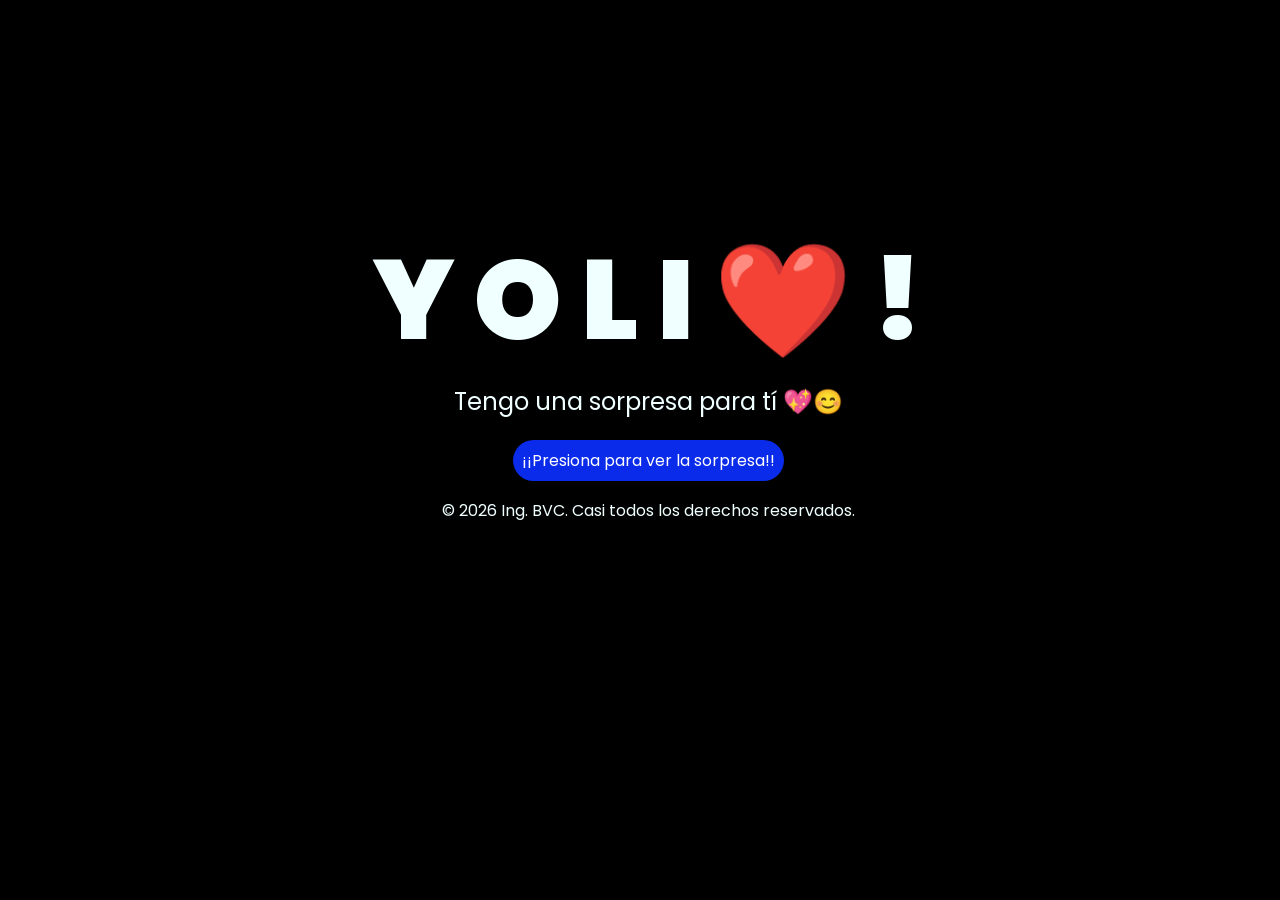
<file: index.html>
<!DOCTYPE html>
<html lang="es">

<head>
    <meta charset="UTF-8">
    <meta http-equiv="X-UA-Compatible" content="IE=edge">
    <meta name="viewport" content="width=device-width, initial-scale=1.0">
    <link rel="stylesheet" href="css/style.css">
    <link rel="icon" href="img/flowers.png" type="image/x-icon">
    <title>Feliz Día de la Mujer</title>
</head>

<body>
    <div class="greetings">
        <span>Y</span>
        <span>O</span>
        <span>L</span>
        <span>I</span>
        <span>❤️</span>
        <span>!</span>
    </div>
    <div class="description">
        <span>Tengo una sorpresa para tí 💖😊</span>
    </div>
    <div class="button">
        <button class="botones">
            <a href="html/flower.html" style="color: #fff;">¡¡Presiona para ver la sorpresa!!</a>
        </button>
    </div>

    <div class="credits">
        <p>&copy; 2026 Ing. BVC. Casi todos los derechos reservados.</p>
    </div>
</body>

</html>
</file>
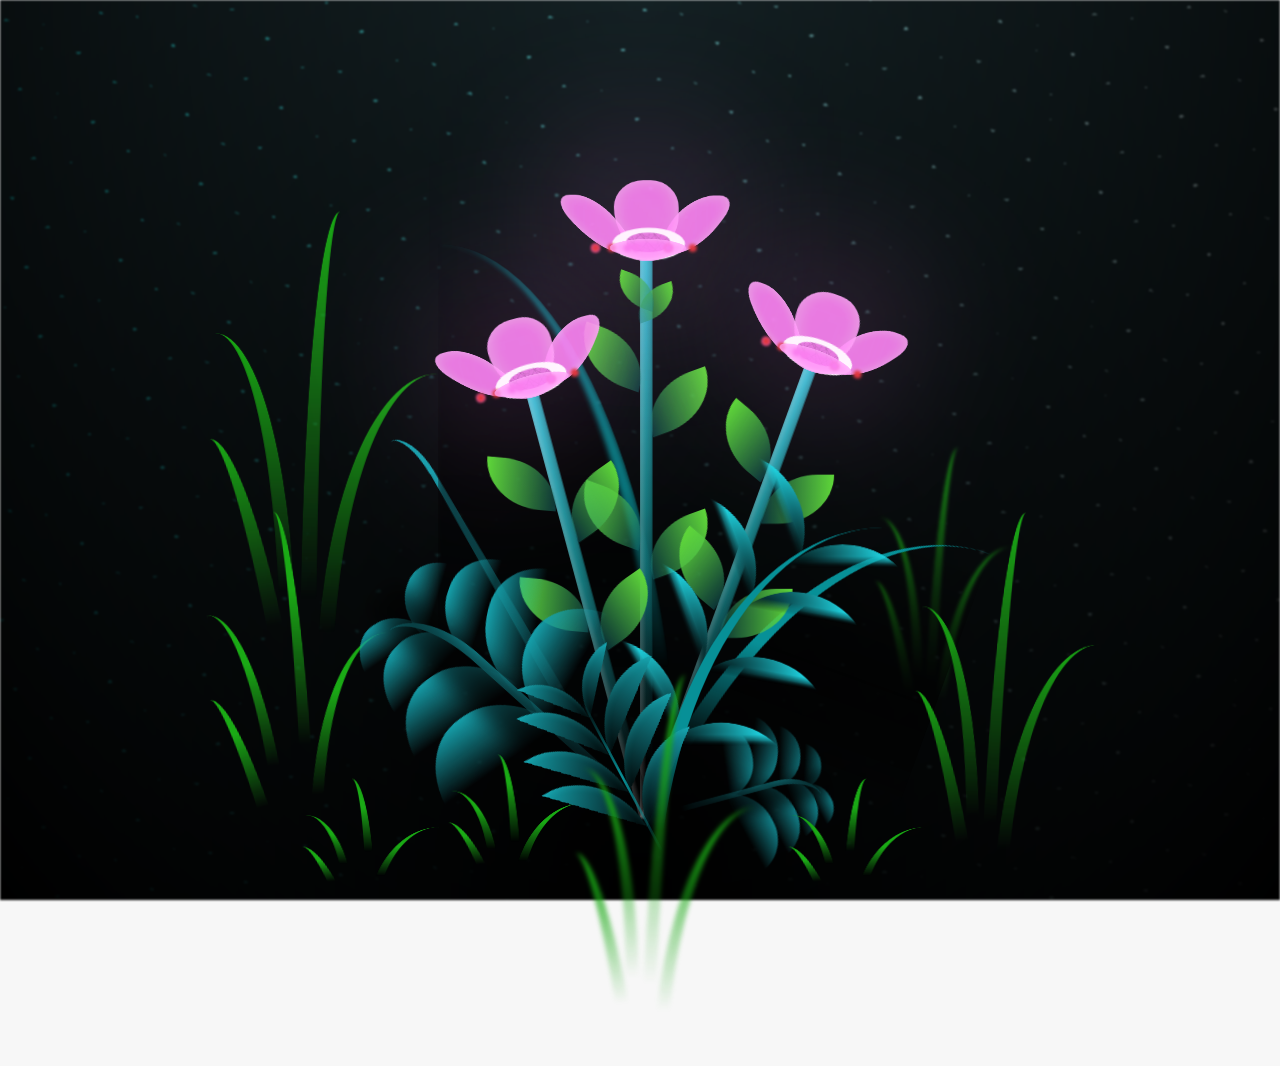
<file: html/flower.html>
<!DOCTYPE html>
<html lang="es">
  <head>
    <meta charset="UTF-8" />
    <meta http-equiv="X-UA-Compatible" content="IE=edge" />
    <meta name="viewport" content="width=device-width, initial-scale=1.0" />
    <link rel="stylesheet" href="../css/main.css" />
    <link rel="icon" href="../img/flowers.png" type="image/x-icon" />
    <title>Flores amarillas</title>
  </head>
  <body class="container">
    <audio src="../sound/ChristianBasso&HaienQiu-Flowers.mp3" autoplay></audio>
    <div id="lyrics">
      
    </div>
    
    <div class="night"></div>
    <div class="flowers">
      <div class="flower flower--1">
        <div class="flower__leafs flower__leafs--1">
          <div class="flower__leaf flower__leaf--1"></div>
          <div class="flower__leaf flower__leaf--2"></div>
          <div class="flower__leaf flower__leaf--3"></div>
          <div class="flower__leaf flower__leaf--4"></div>
          <div class="flower__white-circle"></div>

          <div class="flower__light flower__light--1"></div>
          <div class="flower__light flower__light--2"></div>
          <div class="flower__light flower__light--3"></div>
          <div class="flower__light flower__light--4"></div>
          <div class="flower__light flower__light--5"></div>
          <div class="flower__light flower__light--6"></div>
          <div class="flower__light flower__light--7"></div>
          <div class="flower__light flower__light--8"></div>
        </div>
        <div class="flower__line">
          <div class="flower__line__leaf flower__line__leaf--1"></div>
          <div class="flower__line__leaf flower__line__leaf--2"></div>
          <div class="flower__line__leaf flower__line__leaf--3"></div>
          <div class="flower__line__leaf flower__line__leaf--4"></div>
          <div class="flower__line__leaf flower__line__leaf--5"></div>
          <div class="flower__line__leaf flower__line__leaf--6"></div>
        </div>
      </div>

      <div class="flower flower--2">
        <div class="flower__leafs flower__leafs--2">
          <div class="flower__leaf flower__leaf--1"></div>
          <div class="flower__leaf flower__leaf--2"></div>
          <div class="flower__leaf flower__leaf--3"></div>
          <div class="flower__leaf flower__leaf--4"></div>
          <div class="flower__white-circle"></div>

          <div class="flower__light flower__light--1"></div>
          <div class="flower__light flower__light--2"></div>
          <div class="flower__light flower__light--3"></div>
          <div class="flower__light flower__light--4"></div>
          <div class="flower__light flower__light--5"></div>
          <div class="flower__light flower__light--6"></div>
          <div class="flower__light flower__light--7"></div>
          <div class="flower__light flower__light--8"></div>
        </div>
        <div class="flower__line">
          <div class="flower__line__leaf flower__line__leaf--1"></div>
          <div class="flower__line__leaf flower__line__leaf--2"></div>
          <div class="flower__line__leaf flower__line__leaf--3"></div>
          <div class="flower__line__leaf flower__line__leaf--4"></div>
        </div>
      </div>

      <div class="flower flower--3">
        <div class="flower__leafs flower__leafs--3">
          <div class="flower__leaf flower__leaf--1"></div>
          <div class="flower__leaf flower__leaf--2"></div>
          <div class="flower__leaf flower__leaf--3"></div>
          <div class="flower__leaf flower__leaf--4"></div>
          <div class="flower__white-circle"></div>

          <div class="flower__light flower__light--1"></div>
          <div class="flower__light flower__light--2"></div>
          <div class="flower__light flower__light--3"></div>
          <div class="flower__light flower__light--4"></div>
          <div class="flower__light flower__light--5"></div>
          <div class="flower__light flower__light--6"></div>
          <div class="flower__light flower__light--7"></div>
          <div class="flower__light flower__light--8"></div>
        </div>
        <div class="flower__line">
          <div class="flower__line__leaf flower__line__leaf--1"></div>
          <div class="flower__line__leaf flower__line__leaf--2"></div>
          <div class="flower__line__leaf flower__line__leaf--3"></div>
          <div class="flower__line__leaf flower__line__leaf--4"></div>
        </div>
      </div>

      <div class="grow-ans" style="--d: 1.2s">
        <div class="flower__g-long">
          <div class="flower__g-long__top"></div>
          <div class="flower__g-long__bottom"></div>
        </div>
      </div>

      <div class="growing-grass">
        <div class="flower__grass flower__grass--1">
          <div class="flower__grass--top"></div>
          <div class="flower__grass--bottom"></div>
          <div class="flower__grass__leaf flower__grass__leaf--1"></div>
          <div class="flower__grass__leaf flower__grass__leaf--2"></div>
          <div class="flower__grass__leaf flower__grass__leaf--3"></div>
          <div class="flower__grass__leaf flower__grass__leaf--4"></div>
          <div class="flower__grass__leaf flower__grass__leaf--5"></div>
          <div class="flower__grass__leaf flower__grass__leaf--6"></div>
          <div class="flower__grass__leaf flower__grass__leaf--7"></div>
          <div class="flower__grass__leaf flower__grass__leaf--8"></div>
          <div class="flower__grass__overlay"></div>
        </div>
      </div>

      <div class="growing-grass">
        <div class="flower__grass flower__grass--2">
          <div class="flower__grass--top"></div>
          <div class="flower__grass--bottom"></div>
          <div class="flower__grass__leaf flower__grass__leaf--1"></div>
          <div class="flower__grass__leaf flower__grass__leaf--2"></div>
          <div class="flower__grass__leaf flower__grass__leaf--3"></div>
          <div class="flower__grass__leaf flower__grass__leaf--4"></div>
          <div class="flower__grass__leaf flower__grass__leaf--5"></div>
          <div class="flower__grass__leaf flower__grass__leaf--6"></div>
          <div class="flower__grass__leaf flower__grass__leaf--7"></div>
          <div class="flower__grass__leaf flower__grass__leaf--8"></div>
          <div class="flower__grass__overlay"></div>
        </div>
      </div>

      <div class="grow-ans" style="--d: 2.4s">
        <div class="flower__g-right flower__g-right--1">
          <div class="leaf"></div>
        </div>
      </div>

      <div class="grow-ans" style="--d: 2.8s">
        <div class="flower__g-right flower__g-right--2">
          <div class="leaf"></div>
        </div>
      </div>

      <div class="grow-ans" style="--d: 2.8s">
        <div class="flower__g-front">
          <div
            class="flower__g-front__leaf-wrapper flower__g-front__leaf-wrapper--1"
          >
            <div class="flower__g-front__leaf"></div>
          </div>
          <div
            class="flower__g-front__leaf-wrapper flower__g-front__leaf-wrapper--2"
          >
            <div class="flower__g-front__leaf"></div>
          </div>
          <div
            class="flower__g-front__leaf-wrapper flower__g-front__leaf-wrapper--3"
          >
            <div class="flower__g-front__leaf"></div>
          </div>
          <div
            class="flower__g-front__leaf-wrapper flower__g-front__leaf-wrapper--4"
          >
            <div class="flower__g-front__leaf"></div>
          </div>
          <div
            class="flower__g-front__leaf-wrapper flower__g-front__leaf-wrapper--5"
          >
            <div class="flower__g-front__leaf"></div>
          </div>
          <div
            class="flower__g-front__leaf-wrapper flower__g-front__leaf-wrapper--6"
          >
            <div class="flower__g-front__leaf"></div>
          </div>
          <div
            class="flower__g-front__leaf-wrapper flower__g-front__leaf-wrapper--7"
          >
            <div class="flower__g-front__leaf"></div>
          </div>
          <div
            class="flower__g-front__leaf-wrapper flower__g-front__leaf-wrapper--8"
          >
            <div class="flower__g-front__leaf"></div>
          </div>
          <div class="flower__g-front__line"></div>
        </div>
      </div>

      <div class="grow-ans" style="--d: 3.2s">
        <div class="flower__g-fr">
          <div class="leaf"></div>
          <div class="flower__g-fr__leaf flower__g-fr__leaf--1"></div>
          <div class="flower__g-fr__leaf flower__g-fr__leaf--2"></div>
          <div class="flower__g-fr__leaf flower__g-fr__leaf--3"></div>
          <div class="flower__g-fr__leaf flower__g-fr__leaf--4"></div>
          <div class="flower__g-fr__leaf flower__g-fr__leaf--5"></div>
          <div class="flower__g-fr__leaf flower__g-fr__leaf--6"></div>
          <div class="flower__g-fr__leaf flower__g-fr__leaf--7"></div>
          <div class="flower__g-fr__leaf flower__g-fr__leaf--8"></div>
        </div>
      </div>

      <div class="long-g long-g--0">
        <div class="grow-ans" style="--d: 3s">
          <div class="leaf leaf--0"></div>
        </div>
        <div class="grow-ans" style="--d: 2.2s">
          <div class="leaf leaf--1"></div>
        </div>
        <div class="grow-ans" style="--d: 3.4s">
          <div class="leaf leaf--2"></div>
        </div>
        <div class="grow-ans" style="--d: 3.6s">
          <div class="leaf leaf--3"></div>
        </div>
      </div>

      <div class="long-g long-g--1">
        <div class="grow-ans" style="--d: 3.6s">
          <div class="leaf leaf--0"></div>
        </div>
        <div class="grow-ans" style="--d: 3.8s">
          <div class="leaf leaf--1"></div>
        </div>
        <div class="grow-ans" style="--d: 4s">
          <div class="leaf leaf--2"></div>
        </div>
        <div class="grow-ans" style="--d: 4.2s">
          <div class="leaf leaf--3"></div>
        </div>
      </div>

      <div class="long-g long-g--2">
        <div class="grow-ans" style="--d: 4s">
          <div class="leaf leaf--0"></div>
        </div>
        <div class="grow-ans" style="--d: 4.2s">
          <div class="leaf leaf--1"></div>
        </div>
        <div class="grow-ans" style="--d: 4.4s">
          <div class="leaf leaf--2"></div>
        </div>
        <div class="grow-ans" style="--d: 4.6s">
          <div class="leaf leaf--3"></div>
        </div>
      </div>

      <div class="long-g long-g--3">
        <div class="grow-ans" style="--d: 4s">
          <div class="leaf leaf--0"></div>
        </div>
        <div class="grow-ans" style="--d: 4.2s">
          <div class="leaf leaf--1"></div>
        </div>
        <div class="grow-ans" style="--d: 3s">
          <div class="leaf leaf--2"></div>
        </div>
        <div class="grow-ans" style="--d: 3.6s">
          <div class="leaf leaf--3"></div>
        </div>
      </div>

      <div class="long-g long-g--4">
        <div class="grow-ans" style="--d: 4s">
          <div class="leaf leaf--0"></div>
        </div>
        <div class="grow-ans" style="--d: 4.2s">
          <div class="leaf leaf--1"></div>
        </div>
        <div class="grow-ans" style="--d: 3s">
          <div class="leaf leaf--2"></div>
        </div>
        <div class="grow-ans" style="--d: 3.6s">
          <div class="leaf leaf--3"></div>
        </div>
      </div>

      <div class="long-g long-g--5">
        <div class="grow-ans" style="--d: 4s">
          <div class="leaf leaf--0"></div>
        </div>
        <div class="grow-ans" style="--d: 4.2s">
          <div class="leaf leaf--1"></div>
        </div>
        <div class="grow-ans" style="--d: 3s">
          <div class="leaf leaf--2"></div>
        </div>
        <div class="grow-ans" style="--d: 3.6s">
          <div class="leaf leaf--3"></div>
        </div>
      </div>

      <div class="long-g long-g--6">
        <div class="grow-ans" style="--d: 4.2s">
          <div class="leaf leaf--0"></div>
        </div>
        <div class="grow-ans" style="--d: 4.4s">
          <div class="leaf leaf--1"></div>
        </div>
        <div class="grow-ans" style="--d: 4.6s">
          <div class="leaf leaf--2"></div>
        </div>
        <div class="grow-ans" style="--d: 4.8s">
          <div class="leaf leaf--3"></div>
        </div>
      </div>

      <div class="long-g long-g--7">
        <div class="grow-ans" style="--d: 3s">
          <div class="leaf leaf--0"></div>
        </div>
        <div class="grow-ans" style="--d: 3.2s">
          <div class="leaf leaf--1"></div>
        </div>
        <div class="grow-ans" style="--d: 3.5s">
          <div class="leaf leaf--2"></div>
        </div>
        <div class="grow-ans" style="--d: 3.6s">
          <div class="leaf leaf--3"></div>
        </div>
      </div>
    </div>
    <script src="../js/anim.js"></script>
    <script src="../js/main.js"></script>
  </body>
</html>
</file>
<file: css/style.css>
@import url('https://fonts.googleapis.com/css2?family=Poppins:ital,wght@0,500;1,900&display=swap');
*{
    font-family: 'Poppins',cursive;
}
body{
    color: azure;
    width: 100%;
    height: 82vh;
    display: flex;
    flex-direction: column;
    align-items: center;
    justify-content: center;
    background-color: black;
    /* padding-top: -30; */
}

.botones{
    padding: 9px;
    border-radius: 80px;
    background-color: transparent;
    border: none;
}

.botones a{
    background-color: #0a2be9;
    padding: 9px;
    border-radius: 80px;
    -webkit-border-radius: 80px;
    -moz-border-radius: 80px;
    -ms-border-radius: 80px;
    -o-border-radius: 80px;

}

.botones a:focus{
    background-color: rgb(50, 194, 194);
}

.greetings{
    font-size: 7rem;
    font-weight: 900;
}
.greetings > span{
    animation: glow 2.5s ease-in-out infinite;
}
@keyframes glow{
    0%, 100%{
        color: #fff;
        text-shadow: 0 0 12px #39c6d6, 0 0 50px #39c6d6, 0 0 100px #39c6d6;
    }
    10%, 90%{
        color: #111;
        text-shadow: none;
    }
}
.greetings > span:nth-child(2){
    animation-delay: .2s ;
}
.greetings > span:nth-child(3){
    animation-delay: .4s ;
}
.greetings > span:nth-child(4){
    animation-delay: .6s;
}
.greetings > span:nth-child(5){
    animation-delay: .8s;
}
.greetings > span:nth-child(6){
    animation-delay: 1s;
}

.description{
    font-size: 1.5rem;
    margin-bottom: 20px;
}

.button a{
    text-decoration: none;
    font-size: 1rem;
    color: #111;
}

@media screen and (max-width:574px){
    .greetings{
        display: block;
        font-size: 4rem;
        font-weight: 800;
        text-align: center;
    }
    .description{
        font-size: 2rem;
    }
    
    .button a{
        font-size: 1rem;
    }
}
</file>
<file: css/main.css>
*,
*::after,
*::before {
  padding: 0;
  margin: 0;
  box-sizing: border-box;
}

:root {
  --dark-color: #000;
}

body {
  display: flex;
  align-items: flex-end;
  justify-content: center;
  min-height: 100vh;
  background-color: var(--dark-color);
  overflow: hidden;
  perspective: 1000px;
}

#lyrics {
  font-size: 28px;
  font-family: "Franklin Gothic Medium", "Arial Narrow", Arial, sans-serif;
  color: white;
  position: absolute;
  margin-bottom: 20%;
  z-index: 1;
  font-weight: bold;
  letter-spacing: 4px;
}
@media only screen and (max-width: 600px) {
  /* Estilos específicos para dispositivos con un ancho máximo de 600px */
  #lyrics {
      font-size: 14px; /* Reduce el tamaño del texto para dispositivos más pequeños */
      margin-bottom: 530px;
      letter-spacing: 3px;
  }

}
.titulo {
  margin-bottom: 180px;
  font-family: "Arial Narrow", Arial, sans-serif;
  color: rgb(225, 112, 208);
  position: absolute;
  font-weight: bold;
  letter-spacing: 10px;
  opacity: 0;
  animation: fadeIn 3s ease-in-out forwards;
  text-align: center;
}
@keyframes fadeIn {
  from {
    opacity: 0;
  }
  to {
    opacity: 1;
  }
}

.night {
  z-index: -1;
  position: absolute;
  left: 50%;
  top: 0;
  transform: translateX(-50%);
  width: 100%;
  height: 100%;
  filter: blur(0.1vmin);
  background-image: radial-gradient(
      ellipse at top,
      transparent 0%,
      var(--dark-color)
    ),
    radial-gradient(
      ellipse at bottom,
      var(--dark-color),
      rgba(145, 233, 255, 0.2)
    ),
    repeating-linear-gradient(
      220deg,
      rgb(0, 0, 0) 0px,
      rgb(0, 0, 0) 19px,
      transparent 19px,
      transparent 22px
    ),
    repeating-linear-gradient(
      189deg,
      rgb(0, 0, 0) 0px,
      rgb(0, 0, 0) 19px,
      transparent 19px,
      transparent 22px
    ),
    repeating-linear-gradient(
      148deg,
      rgb(0, 0, 0) 0px,
      rgb(0, 0, 0) 19px,
      transparent 19px,
      transparent 22px
    ),
    linear-gradient(90deg, rgb(0, 255, 250), rgb(240, 240, 240));
}

.flowers {
  position: relative;
  transform: scale(0.9);
  /*margin-bottom: 100px;
  */
}

@media only screen and (max-width: 600px) {
  /* Estilos específicos para dispositivos con un ancho máximo de 600px */
.flowers {
      font-size: 14px;
      margin-bottom: 35%;
      letter-spacing: 3px;
      transform: scale(1.0);
}

}

.flower {
  position: absolute;
  bottom: 10vmin;
  transform-origin: bottom center;
  z-index: 10;
  --fl-speed: 0.8s;
}
.flower--1 {
  -webkit-animation: moving-flower-1 4s linear infinite;
  animation: moving-flower-1 4s linear infinite;
}
.flower--1 .flower__line {
  height: 70vmin;
  -webkit-animation-delay: 0.3s;
  animation-delay: 0.3s;
}
.flower--1 .flower__line__leaf--1 {
  -webkit-animation: blooming-leaf-right var(--fl-speed) 1.6s backwards;
  animation: blooming-leaf-right var(--fl-speed) 1.6s backwards;
}
.flower--1 .flower__line__leaf--2 {
  -webkit-animation: blooming-leaf-right var(--fl-speed) 1.4s backwards;
  animation: blooming-leaf-right var(--fl-speed) 1.4s backwards;
}
.flower--1 .flower__line__leaf--3 {
  -webkit-animation: blooming-leaf-left var(--fl-speed) 1.2s backwards;
  animation: blooming-leaf-left var(--fl-speed) 1.2s backwards;
}
.flower--1 .flower__line__leaf--4 {
  -webkit-animation: blooming-leaf-left var(--fl-speed) 1s backwards;
  animation: blooming-leaf-left var(--fl-speed) 1s backwards;
}
.flower--1 .flower__line__leaf--5 {
  -webkit-animation: blooming-leaf-right var(--fl-speed) 1.8s backwards;
  animation: blooming-leaf-right var(--fl-speed) 1.8s backwards;
}
.flower--1 .flower__line__leaf--6 {
  -webkit-animation: blooming-leaf-left var(--fl-speed) 2s backwards;
  animation: blooming-leaf-left var(--fl-speed) 2s backwards;
}
.flower--2 {
  left: 50%;
  transform: rotate(20deg);
  -webkit-animation: moving-flower-2 4s linear infinite;
  animation: moving-flower-2 4s linear infinite;
}
.flower--2 .flower__line {
  height: 60vmin;
  -webkit-animation-delay: 0.6s;
  animation-delay: 0.6s;
}
.flower--2 .flower__line__leaf--1 {
  -webkit-animation: blooming-leaf-right var(--fl-speed) 1.9s backwards;
  animation: blooming-leaf-right var(--fl-speed) 1.9s backwards;
}
.flower--2 .flower__line__leaf--2 {
  -webkit-animation: blooming-leaf-right var(--fl-speed) 1.7s backwards;
  animation: blooming-leaf-right var(--fl-speed) 1.7s backwards;
}
.flower--2 .flower__line__leaf--3 {
  -webkit-animation: blooming-leaf-left var(--fl-speed) 1.5s backwards;
  animation: blooming-leaf-left var(--fl-speed) 1.5s backwards;
}
.flower--2 .flower__line__leaf--4 {
  -webkit-animation: blooming-leaf-left var(--fl-speed) 1.3s backwards;
  animation: blooming-leaf-left var(--fl-speed) 1.3s backwards;
}
.flower--3 {
  left: 50%;
  transform: rotate(-15deg);
  -webkit-animation: moving-flower-3 4s linear infinite;
  animation: moving-flower-3 4s linear infinite;
}
.flower--3 .flower__line {
  -webkit-animation-delay: 0.9s;
  animation-delay: 0.9s;
}
.flower--3 .flower__line__leaf--1 {
  -webkit-animation: blooming-leaf-right var(--fl-speed) 2.5s backwards;
  animation: blooming-leaf-right var(--fl-speed) 2.5s backwards;
}
.flower--3 .flower__line__leaf--2 {
  -webkit-animation: blooming-leaf-right var(--fl-speed) 2.3s backwards;
  animation: blooming-leaf-right var(--fl-speed) 2.3s backwards;
}
.flower--3 .flower__line__leaf--3 {
  -webkit-animation: blooming-leaf-left var(--fl-speed) 2.1s backwards;
  animation: blooming-leaf-left var(--fl-speed) 2.1s backwards;
}
.flower--3 .flower__line__leaf--4 {
  -webkit-animation: blooming-leaf-left var(--fl-speed) 1.9s backwards;
  animation: blooming-leaf-left var(--fl-speed) 1.9s backwards;
}
.flower__leafs {
  position: relative;
  -webkit-animation: blooming-flower 2s backwards;
  animation: blooming-flower 2s backwards;
}
.flower__leafs--1 {
  -webkit-animation-delay: 1.1s;
  animation-delay: 1.1s;
}
.flower__leafs--2 {
  -webkit-animation-delay: 1.4s;
  animation-delay: 1.4s;
}
.flower__leafs--3 {
  -webkit-animation-delay: 1.7s;
  animation-delay: 1.7s;
}
.flower__leafs::after {
  content: "";
  position: absolute;
  left: 0;
  top: 0;
  transform: translate(-50%, -100%);
  width: 8vmin;
  height: 8vmin;
  background-color: #ff85f7;
  /* background-color: #fd2525; */
  filter: blur(10vmin);
}
.flower__leaf {
  position: absolute;
  bottom: 0;
  left: 50%;
  width: 8vmin;
  height: 11vmin;
  border-radius: 51% 49% 47% 53%/44% 45% 55% 69%;
  background-color: #253bfd;
  background-color: #ff85f7;
  transform-origin: bottom center;
  opacity: 0.9;
  box-shadow: inset 0 0 2vmin rgba(255, 255, 255, 0.5);
}
.flower__leaf--1 {
  transform: translate(-10%, 1%) rotateY(40deg) rotateX(-50deg);
}
.flower__leaf--2 {
  transform: translate(-50%, -4%) rotateX(40deg);
}
.flower__leaf--3 {
  transform: translate(-90%, 0%) rotateY(45deg) rotateX(50deg);
}
.flower__leaf--4 {
  width: 8vmin;
  height: 8vmin;
  transform-origin: bottom left;
  border-radius: 4vmin 10vmin 4vmin 4vmin;
  transform: translate(0%, 18%) rotateX(70deg) rotate(-43deg);
  background-color: #ff85f7;
  z-index: 1;
  opacity: 0.8;
}
.flower__white-circle {
  position: absolute;
  left: -3.5vmin;
  top: -3vmin;
  width: 9vmin;
  height: 4vmin;
  border-radius: 50%;
  background-color: #fff;
}
.flower__white-circle::after {
  content: "";
  position: absolute;
  left: 50%;
  top: 45%;
  transform: translate(-50%, -50%);
  width: 60%;
  height: 60%;
  border-radius: inherit;
  background-image: repeating-linear-gradient(
      135deg,
      rgba(0, 0, 0, 0.03) 0px,
      rgba(0, 0, 0, 0.03) 1px,
      transparent 1px,
      transparent 12px
    ),
    repeating-linear-gradient(
      45deg,
      rgba(0, 0, 0, 0.03) 0px,
      rgba(0, 0, 0, 0.03) 1px,
      transparent 1px,
      transparent 12px
    ),
    repeating-linear-gradient(
      67.5deg,
      rgba(0, 0, 0, 0.03) 0px,
      rgba(0, 0, 0, 0.03) 1px,
      transparent 1px,
      transparent 12px
    ),
    repeating-linear-gradient(
      135deg,
      rgba(0, 0, 0, 0.03) 0px,
      rgba(0, 0, 0, 0.03) 1px,
      transparent 1px,
      transparent 12px
    ),
    repeating-linear-gradient(
      45deg,
      rgba(0, 0, 0, 0.03) 0px,
      rgba(0, 0, 0, 0.03) 1px,
      transparent 1px,
      transparent 12px
    ),
    repeating-linear-gradient(
      112.5deg,
      rgba(0, 0, 0, 0.03) 0px,
      rgba(0, 0, 0, 0.03) 1px,
      transparent 1px,
      transparent 12px
    ),
    repeating-linear-gradient(
      112.5deg,
      rgba(0, 0, 0, 0.03) 0px,
      rgba(0, 0, 0, 0.03) 1px,
      transparent 1px,
      transparent 12px
    ),
    repeating-linear-gradient(
      45deg,
      rgba(0, 0, 0, 0.03) 0px,
      rgba(0, 0, 0, 0.03) 1px,
      transparent 1px,
      transparent 12px
    ),
    repeating-linear-gradient(
      22.5deg,
      rgba(0, 0, 0, 0.03) 0px,
      rgba(0, 0, 0, 0.03) 1px,
      transparent 1px,
      transparent 12px
    ),
    repeating-linear-gradient(
      45deg,
      rgba(0, 0, 0, 0.03) 0px,
      rgba(0, 0, 0, 0.03) 1px,
      transparent 1px,
      transparent 12px
    ),
    repeating-linear-gradient(
      22.5deg,
      rgba(0, 0, 0, 0.03) 0px,
      rgba(0, 0, 0, 0.03) 1px,
      transparent 1px,
      transparent 12px
    ),
    repeating-linear-gradient(
      135deg,
      rgba(0, 0, 0, 0.03) 0px,
      rgba(0, 0, 0, 0.03) 1px,
      transparent 1px,
      transparent 12px
    ),
    repeating-linear-gradient(
      157.5deg,
      rgba(0, 0, 0, 0.03) 0px,
      rgba(0, 0, 0, 0.03) 1px,
      transparent 1px,
      transparent 12px
    ),
    repeating-linear-gradient(
      67.5deg,
      rgba(0, 0, 0, 0.03) 0px,
      rgba(0, 0, 0, 0.03) 1px,
      transparent 1px,
      transparent 12px
    ),
    repeating-linear-gradient(
      67.5deg,
      rgba(0, 0, 0, 0.03) 0px,
      rgba(0, 0, 0, 0.03) 1px,
      transparent 1px,
      transparent 12px
    ),
    linear-gradient(90deg, rgb(227, 121, 220), rgb(227, 121, 220));
}
.flower__line {
  height: 55vmin;
  width: 1.5vmin;
  background-image: linear-gradient(
      to left,
      rgba(0, 0, 0, 0.2),
      transparent,
      rgba(255, 255, 255, 0.2)
    ),
    linear-gradient(to top, transparent 10%, #14757a, #39c6d6);
  box-shadow: inset 0 0 2px rgba(0, 0, 0, 0.5);
  -webkit-animation: grow-flower-tree 4s backwards;
  animation: grow-flower-tree 4s backwards;
}
.flower__line__leaf {
  --w: 7vmin;
  --h: calc(var(--w) + 2vmin);
  position: absolute;
  top: 20%;
  left: 90%;
  width: var(--w);
  height: var(--h);
  border-top-right-radius: var(--h);
  border-bottom-left-radius: var(--h);
  background-image: linear-gradient(to top, rgba(20, 117, 122, 0.4), #5ed639);
}
.flower__line__leaf--1 {
  transform: rotate(70deg) rotateY(30deg);
}
.flower__line__leaf--2 {
  top: 45%;
  transform: rotate(70deg) rotateY(30deg);
}
.flower__line__leaf--3,
.flower__line__leaf--4,
.flower__line__leaf--6 {
  border-top-right-radius: 0;
  border-bottom-left-radius: 0;
  border-top-left-radius: var(--h);
  border-bottom-right-radius: var(--h);
  left: -460%;
  top: 12%;
  transform: rotate(-70deg) rotateY(30deg);
}
.flower__line__leaf--4 {
  top: 40%;
}
.flower__line__leaf--5 {
  top: 0;
  transform-origin: left;
  transform: rotate(70deg) rotateY(30deg) scale(0.6);
}
.flower__line__leaf--6 {
  top: -2%;
  left: -450%;
  transform-origin: right;
  transform: rotate(-70deg) rotateY(30deg) scale(0.6);
}
.flower__light {
  position: absolute;
  bottom: 0vmin;
  width: 1vmin;
  height: 1vmin;
  background-color: rgb(225, 98, 202);
  border-radius: 50%;
  filter: blur(0.2vmin);
  -webkit-animation: light-ans 4s linear infinite backwards;
  animation: light-ans 4s linear infinite backwards;
}
.flower__light:nth-child(odd) {
  background-color: #dd3131;
}
.flower__light--1 {
  left: -2vmin;
  -webkit-animation-delay: 1s;
  animation-delay: 1s;
}
.flower__light--2 {
  left: 3vmin;
  -webkit-animation-delay: 0.5s;
  animation-delay: 0.5s;
}
.flower__light--3 {
  left: -6vmin;
  -webkit-animation-delay: 0.3s;
  animation-delay: 0.3s;
}
.flower__light--4 {
  left: 6vmin;
  -webkit-animation-delay: 0.9s;
  animation-delay: 0.9s;
}
.flower__light--5 {
  left: -1vmin;
  -webkit-animation-delay: 1.5s;
  animation-delay: 1.5s;
}
.flower__light--6 {
  left: -4vmin;
  -webkit-animation-delay: 3s;
  animation-delay: 3s;
}
.flower__light--7 {
  left: 3vmin;
  -webkit-animation-delay: 2s;
  animation-delay: 2s;
}
.flower__light--8 {
  left: -6vmin;
  -webkit-animation-delay: 3.5s;
  animation-delay: 3.5s;
}
.flower__grass {
  --c: #159faa;
  --line-w: 1.5vmin;
  position: absolute;
  bottom: 12vmin;
  left: -7vmin;
  display: flex;
  flex-direction: column;
  align-items: flex-end;
  z-index: 20;
  transform-origin: bottom center;
  transform: rotate(-48deg) rotateY(40deg);
}
.flower__grass--1 {
  -webkit-animation: moving-grass 2s linear infinite;
  animation: moving-grass 2s linear infinite;
}
.flower__grass--2 {
  left: 2vmin;
  bottom: 10vmin;
  transform: scale(0.5) rotate(75deg) rotateX(10deg) rotateY(-200deg);
  opacity: 0.8;
  z-index: 0;
  -webkit-animation: moving-grass--2 1.5s linear infinite;
  animation: moving-grass--2 1.5s linear infinite;
}
.flower__grass--top {
  width: 7vmin;
  height: 10vmin;
  border-top-right-radius: 100%;
  border-right: var(--line-w) solid var(--c);
  transform-origin: bottom center;
  transform: rotate(-2deg);
}
.flower__grass--bottom {
  margin-top: -2px;
  width: var(--line-w);
  height: 25vmin;
  background-image: linear-gradient(to top, transparent, var(--c));
}
.flower__grass__leaf {
  --size: 10vmin;
  position: absolute;
  width: calc(var(--size) * 2.1);
  height: var(--size);
  border-top-left-radius: var(--size);
  border-top-right-radius: var(--size);
  background-image: linear-gradient(
    to top,
    transparent,
    transparent 30%,
    var(--c)
  );
  z-index: 100;
}
.flower__grass__leaf--1 {
  top: -6%;
  left: 30%;
  --size: 6vmin;
  transform: rotate(-20deg);
  -webkit-animation: growing-grass-ans--1 2s 2.6s backwards;
  animation: growing-grass-ans--1 2s 2.6s backwards;
}
@-webkit-keyframes growing-grass-ans--1 {
  0% {
    transform-origin: bottom left;
    transform: rotate(-20deg) scale(0);
  }
}
@keyframes growing-grass-ans--1 {
  0% {
    transform-origin: bottom left;
    transform: rotate(-20deg) scale(0);
  }
}
.flower__grass__leaf--2 {
  top: -5%;
  left: -110%;
  --size: 6vmin;
  transform: rotate(10deg);
  -webkit-animation: growing-grass-ans--2 2s 2.4s linear backwards;
  animation: growing-grass-ans--2 2s 2.4s linear backwards;
}
@-webkit-keyframes growing-grass-ans--2 {
  0% {
    transform-origin: bottom right;
    transform: rotate(10deg) scale(0);
  }
}
@keyframes growing-grass-ans--2 {
  0% {
    transform-origin: bottom right;
    transform: rotate(10deg) scale(0);
  }
}
.flower__grass__leaf--3 {
  top: 5%;
  left: 60%;
  --size: 8vmin;
  transform: rotate(-18deg) rotateX(-20deg);
  -webkit-animation: growing-grass-ans--3 2s 2.2s linear backwards;
  animation: growing-grass-ans--3 2s 2.2s linear backwards;
}
@-webkit-keyframes growing-grass-ans--3 {
  0% {
    transform-origin: bottom left;
    transform: rotate(-18deg) rotateX(-20deg) scale(0);
  }
}
@keyframes growing-grass-ans--3 {
  0% {
    transform-origin: bottom left;
    transform: rotate(-18deg) rotateX(-20deg) scale(0);
  }
}
.flower__grass__leaf--4 {
  top: 6%;
  left: -135%;
  --size: 8vmin;
  transform: rotate(2deg);
  -webkit-animation: growing-grass-ans--4 2s 2s linear backwards;
  animation: growing-grass-ans--4 2s 2s linear backwards;
}
@-webkit-keyframes growing-grass-ans--4 {
  0% {
    transform-origin: bottom right;
    transform: rotate(2deg) scale(0);
  }
}
@keyframes growing-grass-ans--4 {
  0% {
    transform-origin: bottom right;
    transform: rotate(2deg) scale(0);
  }
}
.flower__grass__leaf--5 {
  top: 20%;
  left: 60%;
  --size: 10vmin;
  transform: rotate(-24deg) rotateX(-20deg);
  -webkit-animation: growing-grass-ans--5 2s 1.8s linear backwards;
  animation: growing-grass-ans--5 2s 1.8s linear backwards;
}
@-webkit-keyframes growing-grass-ans--5 {
  0% {
    transform-origin: bottom left;
    transform: rotate(-24deg) rotateX(-20deg) scale(0);
  }
}
@keyframes growing-grass-ans--5 {
  0% {
    transform-origin: bottom left;
    transform: rotate(-24deg) rotateX(-20deg) scale(0);
  }
}
.flower__grass__leaf--6 {
  top: 22%;
  left: -180%;
  --size: 10vmin;
  transform: rotate(10deg);
  -webkit-animation: growing-grass-ans--6 2s 1.6s linear backwards;
  animation: growing-grass-ans--6 2s 1.6s linear backwards;
}
@-webkit-keyframes growing-grass-ans--6 {
  0% {
    transform-origin: bottom right;
    transform: rotate(10deg) scale(0);
  }
}
@keyframes growing-grass-ans--6 {
  0% {
    transform-origin: bottom right;
    transform: rotate(10deg) scale(0);
  }
}
.flower__grass__leaf--7 {
  top: 39%;
  left: 70%;
  --size: 10vmin;
  transform: rotate(-10deg);
  -webkit-animation: growing-grass-ans--7 2s 1.4s linear backwards;
  animation: growing-grass-ans--7 2s 1.4s linear backwards;
}
@-webkit-keyframes growing-grass-ans--7 {
  0% {
    transform-origin: bottom left;
    transform: rotate(-10deg) scale(0);
  }
}
@keyframes growing-grass-ans--7 {
  0% {
    transform-origin: bottom left;
    transform: rotate(-10deg) scale(0);
  }
}
.flower__grass__leaf--8 {
  top: 40%;
  left: -215%;
  --size: 11vmin;
  transform: rotate(10deg);
  -webkit-animation: growing-grass-ans--8 2s 1.2s linear backwards;
  animation: growing-grass-ans--8 2s 1.2s linear backwards;
}
@-webkit-keyframes growing-grass-ans--8 {
  0% {
    transform-origin: bottom right;
    transform: rotate(10deg) scale(0);
  }
}
@keyframes growing-grass-ans--8 {
  0% {
    transform-origin: bottom right;
    transform: rotate(10deg) scale(0);
  }
}
.flower__grass__overlay {
  position: absolute;
  top: -10%;
  right: 0%;
  width: 100%;
  height: 100%;
  background-color: rgba(0, 0, 0, 0.6);
  filter: blur(1.5vmin);
  z-index: 100;
}
.flower__g-long {
  --w: 2vmin;
  --h: 6vmin;
  --c: #159faa;
  position: absolute;
  bottom: 10vmin;
  left: -3vmin;
  transform-origin: bottom center;
  transform: rotate(-30deg) rotateY(-20deg);
  display: flex;
  flex-direction: column;
  align-items: flex-end;
  -webkit-animation: flower-g-long-ans 3s linear infinite;
  animation: flower-g-long-ans 3s linear infinite;
}
@-webkit-keyframes flower-g-long-ans {
  0%,
  100% {
    transform: rotate(-30deg) rotateY(-20deg);
  }
  50% {
    transform: rotate(-32deg) rotateY(-20deg);
  }
}
@keyframes flower-g-long-ans {
  0%,
  100% {
    transform: rotate(-30deg) rotateY(-20deg);
  }
  50% {
    transform: rotate(-32deg) rotateY(-20deg);
  }
}
.flower__g-long__top {
  top: calc(var(--h) * -1);
  width: calc(var(--w) + 1vmin);
  height: var(--h);
  border-top-right-radius: 100%;
  border-right: 0.7vmin solid var(--c);
  transform: translate(-0.7vmin, 1vmin);
}
.flower__g-long__bottom {
  width: var(--w);
  height: 50vmin;
  transform-origin: bottom center;
  background-image: linear-gradient(to top, transparent 30%, var(--c));
  box-shadow: inset 0 0 2px rgba(0, 0, 0, 0.5);
  -webkit-clip-path: polygon(35% 0, 65% 1%, 100% 100%, 0% 100%);
  clip-path: polygon(35% 0, 65% 1%, 100% 100%, 0% 100%);
}
.flower__g-right {
  position: absolute;
  bottom: 6vmin;
  left: -2vmin;
  transform-origin: bottom left;
  transform: rotate(20deg);
}
.flower__g-right .leaf {
  width: 30vmin;
  height: 50vmin;
  border-top-left-radius: 100%;
  border-left: 2vmin solid #079097;
  background-image: linear-gradient(
    to bottom,
    transparent,
    var(--dark-color) 60%
  );
  -webkit-mask-image: linear-gradient(to top, transparent 30%, #079097 60%);
}
.flower__g-right--1 {
  -webkit-animation: flower-g-right-ans 2.5s linear infinite;
  animation: flower-g-right-ans 2.5s linear infinite;
}
.flower__g-right--2 {
  left: 5vmin;
  transform: rotateY(-180deg);
  -webkit-animation: flower-g-right-ans--2 3s linear infinite;
  animation: flower-g-right-ans--2 3s linear infinite;
}
.flower__g-right--2 .leaf {
  height: 75vmin;
  filter: blur(0.3vmin);
  opacity: 0.8;
}
@-webkit-keyframes flower-g-right-ans {
  0%,
  100% {
    transform: rotate(20deg);
  }
  50% {
    transform: rotate(24deg) rotateX(-20deg);
  }
}
@keyframes flower-g-right-ans {
  0%,
  100% {
    transform: rotate(20deg);
  }
  50% {
    transform: rotate(24deg) rotateX(-20deg);
  }
}
@-webkit-keyframes flower-g-right-ans--2 {
  0%,
  100% {
    transform: rotateY(-180deg) rotate(0deg) rotateX(-20deg);
  }
  50% {
    transform: rotateY(-180deg) rotate(6deg) rotateX(-20deg);
  }
}
@keyframes flower-g-right-ans--2 {
  0%,
  100% {
    transform: rotateY(-180deg) rotate(0deg) rotateX(-20deg);
  }
  50% {
    transform: rotateY(-180deg) rotate(6deg) rotateX(-20deg);
  }
}
.flower__g-front {
  position: absolute;
  bottom: 6vmin;
  left: 2.5vmin;
  z-index: 100;
  transform-origin: bottom center;
  transform: rotate(-28deg) rotateY(30deg) scale(1.04);
  -webkit-animation: flower__g-front-ans 2s linear infinite;
  animation: flower__g-front-ans 2s linear infinite;
}
@-webkit-keyframes flower__g-front-ans {
  0%,
  100% {
    transform: rotate(-28deg) rotateY(30deg) scale(1.04);
  }
  50% {
    transform: rotate(-35deg) rotateY(40deg) scale(1.04);
  }
}
@keyframes flower__g-front-ans {
  0%,
  100% {
    transform: rotate(-28deg) rotateY(30deg) scale(1.04);
  }
  50% {
    transform: rotate(-35deg) rotateY(40deg) scale(1.04);
  }
}
.flower__g-front__line {
  width: 0.3vmin;
  height: 20vmin;
  background-image: linear-gradient(
    to top,
    transparent,
    #079097,
    transparent 100%
  );
  position: relative;
}
.flower__g-front__leaf-wrapper {
  position: absolute;
  top: 0;
  left: 0;
  transform-origin: bottom left;
  transform: rotate(10deg);
}
.flower__g-front__leaf-wrapper:nth-child(even) {
  left: 0vmin;
  transform: rotateY(-180deg) rotate(5deg);
  -webkit-animation: flower__g-front__leaf-left-ans 1s ease-in backwards;
  animation: flower__g-front__leaf-left-ans 1s ease-in backwards;
}
.flower__g-front__leaf-wrapper:nth-child(odd) {
  -webkit-animation: flower__g-front__leaf-ans 1s ease-in backwards;
  animation: flower__g-front__leaf-ans 1s ease-in backwards;
}
.flower__g-front__leaf-wrapper--1 {
  top: -8vmin;
  transform: scale(0.7);
  -webkit-animation: flower__g-front__leaf-ans 1s 5.5s ease-in backwards !important;
  animation: flower__g-front__leaf-ans 1s 5.5s ease-in backwards !important;
}
.flower__g-front__leaf-wrapper--2 {
  top: -8vmin;
  transform: rotateY(-180deg) scale(0.7) !important;
  -webkit-animation: flower__g-front__leaf-left-ans-2 1s 4.6s ease-in backwards !important;
  animation: flower__g-front__leaf-left-ans-2 1s 4.6s ease-in backwards !important;
}
.flower__g-front__leaf-wrapper--3 {
  top: -3vmin;
  -webkit-animation: flower__g-front__leaf-ans 1s 4.6s ease-in backwards;
  animation: flower__g-front__leaf-ans 1s 4.6s ease-in backwards;
}
.flower__g-front__leaf-wrapper--4 {
  top: -3vmin;
  transform: rotateY(-180deg) scale(0.9) !important;
  -webkit-animation: flower__g-front__leaf-left-ans-2 1s 4.6s ease-in backwards !important;
  animation: flower__g-front__leaf-left-ans-2 1s 4.6s ease-in backwards !important;
}
@-webkit-keyframes flower__g-front__leaf-left-ans-2 {
  0% {
    transform: rotateY(-180deg) scale(0);
  }
}
@keyframes flower__g-front__leaf-left-ans-2 {
  0% {
    transform: rotateY(-180deg) scale(0);
  }
}
.flower__g-front__leaf-wrapper--5,
.flower__g-front__leaf-wrapper--6 {
  top: 2vmin;
}
.flower__g-front__leaf-wrapper--7,
.flower__g-front__leaf-wrapper--8 {
  top: 6.5vmin;
}
.flower__g-front__leaf-wrapper--2 {
  -webkit-animation-delay: 5.2s !important;
  animation-delay: 5.2s !important;
}
.flower__g-front__leaf-wrapper--3 {
  -webkit-animation-delay: 4.9s !important;
  animation-delay: 4.9s !important;
}
.flower__g-front__leaf-wrapper--5 {
  -webkit-animation-delay: 4.3s !important;
  animation-delay: 4.3s !important;
}
.flower__g-front__leaf-wrapper--6 {
  -webkit-animation-delay: 4.1s !important;
  animation-delay: 4.1s !important;
}
.flower__g-front__leaf-wrapper--7 {
  -webkit-animation-delay: 3.8s !important;
  animation-delay: 3.8s !important;
}
.flower__g-front__leaf-wrapper--8 {
  -webkit-animation-delay: 3.5s !important;
  animation-delay: 3.5s !important;
}
@-webkit-keyframes flower__g-front__leaf-ans {
  0% {
    transform: rotate(10deg) scale(0);
  }
}
@keyframes flower__g-front__leaf-ans {
  0% {
    transform: rotate(10deg) scale(0);
  }
}
@-webkit-keyframes flower__g-front__leaf-left-ans {
  0% {
    transform: rotateY(-180deg) rotate(5deg) scale(0);
  }
}
@keyframes flower__g-front__leaf-left-ans {
  0% {
    transform: rotateY(-180deg) rotate(5deg) scale(0);
  }
}
.flower__g-front__leaf {
  width: 10vmin;
  height: 10vmin;
  border-radius: 100% 0% 0% 100%/100% 100% 0% 0%;
  box-shadow: inset 0 2px 1vmin hsla(184deg, 97%, 58%, 0.2);
  background-image: linear-gradient(
      to bottom left,
      transparent,
      var(--dark-color)
    ),
    linear-gradient(to bottom right, #159faa 50%, transparent 50%, transparent);
  -webkit-mask-image: linear-gradient(
    to bottom right,
    #159faa 50%,
    transparent 50%,
    transparent
  );
  mask-image: linear-gradient(
    to bottom right,
    #159faa 50%,
    transparent 50%,
    transparent
  );
}
.flower__g-fr {
  position: absolute;
  bottom: -4vmin;
  left: vmin;
  transform-origin: bottom left;
  z-index: 10;
  -webkit-animation: flower__g-fr-ans 2s linear infinite;
  animation: flower__g-fr-ans 2s linear infinite;
}
@-webkit-keyframes flower__g-fr-ans {
  0%,
  100% {
    transform: rotate(2deg);
  }
  50% {
    transform: rotate(4deg);
  }
}
@keyframes flower__g-fr-ans {
  0%,
  100% {
    transform: rotate(2deg);
  }
  50% {
    transform: rotate(4deg);
  }
}
.flower__g-fr .leaf {
  width: 30vmin;
  height: 50vmin;
  border-top-left-radius: 100%;
  border-left: 2vmin solid #079097;
  -webkit-mask-image: linear-gradient(to top, transparent 25%, #079097 50%);
  position: relative;
  z-index: 1;
}
.flower__g-fr__leaf {
  position: absolute;
  top: 0;
  left: 0;
  width: 10vmin;
  height: 10vmin;
  border-radius: 100% 0% 0% 100%/100% 100% 0% 0%;
  box-shadow: inset 0 2px 1vmin hsla(184deg, 97%, 58%, 0.2);
  background-image: linear-gradient(
      to bottom left,
      transparent,
      var(--dark-color) 98%
    ),
    linear-gradient(to bottom right, #23f0ff 45%, transparent 50%, transparent);
  -webkit-mask-image: linear-gradient(
    135deg,
    #159faa 40%,
    transparent 50%,
    transparent
  );
}
.flower__g-fr__leaf--1 {
  left: 20vmin;
  transform: rotate(45deg);
  -webkit-animation: flower__g-fr-leaft-ans-1 0.5s 5.2s linear backwards;
  animation: flower__g-fr-leaft-ans-1 0.5s 5.2s linear backwards;
}
@-webkit-keyframes flower__g-fr-leaft-ans-1 {
  0% {
    transform-origin: left;
    transform: rotate(45deg) scale(0);
  }
}
@keyframes flower__g-fr-leaft-ans-1 {
  0% {
    transform-origin: left;
    transform: rotate(45deg) scale(0);
  }
}
.flower__g-fr__leaf--2 {
  left: 12vmin;
  top: -7vmin;
  transform: rotate(25deg) rotateY(-180deg);
  -webkit-animation: flower__g-fr-leaft-ans-6 0.5s 5s linear backwards;
  animation: flower__g-fr-leaft-ans-6 0.5s 5s linear backwards;
}
.flower__g-fr__leaf--3 {
  left: 15vmin;
  top: 6vmin;
  transform: rotate(55deg);
  -webkit-animation: flower__g-fr-leaft-ans-5 0.5s 4.8s linear backwards;
  animation: flower__g-fr-leaft-ans-5 0.5s 4.8s linear backwards;
}
.flower__g-fr__leaf--4 {
  left: 6vmin;
  top: -2vmin;
  transform: rotate(25deg) rotateY(-180deg);
  -webkit-animation: flower__g-fr-leaft-ans-6 0.5s 4.6s linear backwards;
  animation: flower__g-fr-leaft-ans-6 0.5s 4.6s linear backwards;
}
.flower__g-fr__leaf--5 {
  left: 10vmin;
  top: 14vmin;
  transform: rotate(55deg);
  -webkit-animation: flower__g-fr-leaft-ans-5 0.5s 4.4s linear backwards;
  animation: flower__g-fr-leaft-ans-5 0.5s 4.4s linear backwards;
}
@-webkit-keyframes flower__g-fr-leaft-ans-5 {
  0% {
    transform-origin: left;
    transform: rotate(55deg) scale(0);
  }
}
@keyframes flower__g-fr-leaft-ans-5 {
  0% {
    transform-origin: left;
    transform: rotate(55deg) scale(0);
  }
}
.flower__g-fr__leaf--6 {
  left: 0vmin;
  top: 6vmin;
  transform: rotate(25deg) rotateY(-180deg);
  -webkit-animation: flower__g-fr-leaft-ans-6 0.5s 4.2s linear backwards;
  animation: flower__g-fr-leaft-ans-6 0.5s 4.2s linear backwards;
}
@-webkit-keyframes flower__g-fr-leaft-ans-6 {
  0% {
    transform-origin: right;
    transform: rotate(25deg) rotateY(-180deg) scale(0);
  }
}
@keyframes flower__g-fr-leaft-ans-6 {
  0% {
    transform-origin: right;
    transform: rotate(25deg) rotateY(-180deg) scale(0);
  }
}
.flower__g-fr__leaf--7 {
  left: 5vmin;
  top: 22vmin;
  transform: rotate(45deg);
  -webkit-animation: flower__g-fr-leaft-ans-7 0.5s 4s linear backwards;
  animation: flower__g-fr-leaft-ans-7 0.5s 4s linear backwards;
}
@-webkit-keyframes flower__g-fr-leaft-ans-7 {
  0% {
    transform-origin: left;
    transform: rotate(45deg) scale(0);
  }
}
@keyframes flower__g-fr-leaft-ans-7 {
  0% {
    transform-origin: left;
    transform: rotate(45deg) scale(0);
  }
}
.flower__g-fr__leaf--8 {
  left: -4vmin;
  top: 15vmin;
  transform: rotate(15deg) rotateY(-180deg);
  -webkit-animation: flower__g-fr-leaft-ans-8 0.5s 3.8s linear backwards;
  animation: flower__g-fr-leaft-ans-8 0.5s 3.8s linear backwards;
}
@-webkit-keyframes flower__g-fr-leaft-ans-8 {
  0% {
    transform-origin: right;
    transform: rotate(15deg) rotateY(-180deg) scale(0);
  }
}
@keyframes flower__g-fr-leaft-ans-8 {
  0% {
    transform-origin: right;
    transform: rotate(15deg) rotateY(-180deg) scale(0);
  }
}

.long-g {
  position: absolute;
  bottom: 25vmin;
  left: -42vmin;
  transform-origin: bottom left;
}
.long-g--1 {
  bottom: 0vmin;
  transform: scale(0.8) rotate(-5deg);
}
.long-g--1 .leaf {
  -webkit-mask-image: linear-gradient(
    to top,
    transparent 40%,
    #079097 80%
  ) !important;
}
.long-g--1 .leaf--1 {
  --w: 5vmin;
  --h: 60vmin;
  left: -2vmin;
  transform: rotate(3deg) rotateY(-180deg);
}
.long-g--2,
.long-g--3 {
  bottom: -3vmin;
  left: -35vmin;
  transform-origin: center;
  transform: scale(0.6) rotateX(60deg);
}
.long-g--2 .leaf,
.long-g--3 .leaf {
  -webkit-mask-image: linear-gradient(
    to top,
    transparent 50%,
    #079097 80%
  ) !important;
}
.long-g--2 .leaf--1,
.long-g--3 .leaf--1 {
  left: -1vmin;
  transform: rotateY(-180deg);
}
.long-g--3 {
  left: -17vmin;
  bottom: 0vmin;
}
.long-g--3 .leaf {
  -webkit-mask-image: linear-gradient(
    to top,
    transparent 40%,
    #079097 80%
  ) !important;
}
.long-g--4 {
  left: 25vmin;
  bottom: -3vmin;
  transform-origin: center;
  transform: scale(0.6) rotateX(60deg);
}
.long-g--4 .leaf {
  -webkit-mask-image: linear-gradient(
    to top,
    transparent 50%,
    #079097 80%
  ) !important;
}
.long-g--5 {
  left: 42vmin;
  bottom: 0vmin;
  transform: scale(0.8) rotate(2deg);
}
.long-g--6 {
  left: 0vmin;
  bottom: -20vmin;
  z-index: 100;
  filter: blur(0.3vmin);
  transform: scale(0.8) rotate(2deg);
}
.long-g--7 {
  left: 35vmin;
  bottom: 20vmin;
  z-index: -1;
  filter: blur(0.3vmin);
  transform: scale(0.6) rotate(2deg);
  opacity: 0.7;
}
.long-g .leaf {
  --w: 15vmin;
  --h: 40vmin;
  --c: #1aaa15;
  position: absolute;
  bottom: 0;
  width: var(--w);
  height: var(--h);
  border-top-left-radius: 100%;
  border-left: 2vmin solid var(--c);
  -webkit-mask-image: linear-gradient(
    to top,
    transparent 20%,
    var(--dark-color)
  );
  transform-origin: bottom center;
}
.long-g .leaf--0 {
  left: 2vmin;
  -webkit-animation: leaf-ans-1 4s linear infinite;
  animation: leaf-ans-1 4s linear infinite;
}
.long-g .leaf--1 {
  --w: 5vmin;
  --h: 60vmin;
  -webkit-animation: leaf-ans-1 4s linear infinite;
  animation: leaf-ans-1 4s linear infinite;
}
.long-g .leaf--2 {
  --w: 10vmin;
  --h: 40vmin;
  left: -0.5vmin;
  bottom: 5vmin;
  transform-origin: bottom left;
  transform: rotateY(-180deg);
  -webkit-animation: leaf-ans-2 3s linear infinite;
  animation: leaf-ans-2 3s linear infinite;
}
.long-g .leaf--3 {
  --w: 5vmin;
  --h: 30vmin;
  left: -1vmin;
  bottom: 3.2vmin;
  transform-origin: bottom left;
  transform: rotate(-10deg) rotateY(-180deg);
  -webkit-animation: leaf-ans-3 3s linear infinite;
  animation: leaf-ans-3 3s linear infinite;
}

@-webkit-keyframes leaf-ans-1 {
  0%,
  100% {
    transform: rotate(-5deg) scale(1);
  }
  50% {
    transform: rotate(5deg) scale(1.1);
  }
}

@keyframes leaf-ans-1 {
  0%,
  100% {
    transform: rotate(-5deg) scale(1);
  }
  50% {
    transform: rotate(5deg) scale(1.1);
  }
}
@-webkit-keyframes leaf-ans-2 {
  0%,
  100% {
    transform: rotateY(-180deg) rotate(5deg);
  }
  50% {
    transform: rotateY(-180deg) rotate(0deg) scale(1.1);
  }
}
@keyframes leaf-ans-2 {
  0%,
  100% {
    transform: rotateY(-180deg) rotate(5deg);
  }
  50% {
    transform: rotateY(-180deg) rotate(0deg) scale(1.1);
  }
}
@-webkit-keyframes leaf-ans-3 {
  0%,
  100% {
    transform: rotate(-10deg) rotateY(-180deg);
  }
  50% {
    transform: rotate(-20deg) rotateY(-180deg);
  }
}
@keyframes leaf-ans-3 {
  0%,
  100% {
    transform: rotate(-10deg) rotateY(-180deg);
  }
  50% {
    transform: rotate(-20deg) rotateY(-180deg);
  }
}
.grow-ans {
  -webkit-animation: grow-ans 2s var(--d) backwards;
  animation: grow-ans 2s var(--d) backwards;
}

@-webkit-keyframes grow-ans {
  0% {
    transform: scale(0);
    opacity: 0;
  }
}

@keyframes grow-ans {
  0% {
    transform: scale(0);
    opacity: 0;
  }
}
@-webkit-keyframes light-ans {
  0% {
    opacity: 0;
    transform: translateY(0vmin);
  }
  25% {
    opacity: 1;
    transform: translateY(-5vmin) translateX(-2vmin);
  }
  50% {
    opacity: 1;
    transform: translateY(-15vmin) translateX(2vmin);
    filter: blur(0.2vmin);
  }
  75% {
    transform: translateY(-20vmin) translateX(-2vmin);
    filter: blur(0.2vmin);
  }
  100% {
    transform: translateY(-30vmin);
    opacity: 0;
    filter: blur(1vmin);
  }
}
@keyframes light-ans {
  0% {
    opacity: 0;
    transform: translateY(0vmin);
  }
  25% {
    opacity: 1;
    transform: translateY(-5vmin) translateX(-2vmin);
  }
  50% {
    opacity: 1;
    transform: translateY(-15vmin) translateX(2vmin);
    filter: blur(0.2vmin);
  }
  75% {
    transform: translateY(-20vmin) translateX(-2vmin);
    filter: blur(0.2vmin);
  }
  100% {
    transform: translateY(-30vmin);
    opacity: 0;
    filter: blur(1vmin);
  }
}
@-webkit-keyframes moving-flower-1 {
  0%,
  100% {
    transform: rotate(2deg);
  }
  50% {
    transform: rotate(-2deg);
  }
}
@keyframes moving-flower-1 {
  0%,
  100% {
    transform: rotate(2deg);
  }
  50% {
    transform: rotate(-2deg);
  }
}
@-webkit-keyframes moving-flower-2 {
  0%,
  100% {
    transform: rotate(18deg);
  }
  50% {
    transform: rotate(14deg);
  }
}
@keyframes moving-flower-2 {
  0%,
  100% {
    transform: rotate(18deg);
  }
  50% {
    transform: rotate(14deg);
  }
}
@-webkit-keyframes moving-flower-3 {
  0%,
  100% {
    transform: rotate(-18deg);
  }
  50% {
    transform: rotate(-20deg) rotateY(-10deg);
  }
}
@keyframes moving-flower-3 {
  0%,
  100% {
    transform: rotate(-18deg);
  }
  50% {
    transform: rotate(-20deg) rotateY(-10deg);
  }
}
@-webkit-keyframes blooming-leaf-right {
  0% {
    transform-origin: left;
    transform: rotate(70deg) rotateY(30deg) scale(0);
  }
}
@keyframes blooming-leaf-right {
  0% {
    transform-origin: left;
    transform: rotate(70deg) rotateY(30deg) scale(0);
  }
}
@-webkit-keyframes blooming-leaf-left {
  0% {
    transform-origin: right;
    transform: rotate(-70deg) rotateY(30deg) scale(0);
  }
}
@keyframes blooming-leaf-left {
  0% {
    transform-origin: right;
    transform: rotate(-70deg) rotateY(30deg) scale(0);
  }
}
@-webkit-keyframes grow-flower-tree {
  0% {
    height: 0;
    border-radius: 1vmin;
  }
}
@keyframes grow-flower-tree {
  0% {
    height: 0;
    border-radius: 1vmin;
  }
}
@-webkit-keyframes blooming-flower {
  0% {
    transform: scale(0);
  }
}
@keyframes blooming-flower {
  0% {
    transform: scale(0);
  }
}
@-webkit-keyframes moving-grass {
  0%,
  100% {
    transform: rotate(-48deg) rotateY(40deg);
  }
  50% {
    transform: rotate(-50deg) rotateY(40deg);
  }
}
@keyframes moving-grass {
  0%,
  100% {
    transform: rotate(-48deg) rotateY(40deg);
  }
  50% {
    transform: rotate(-50deg) rotateY(40deg);
  }
}
@-webkit-keyframes moving-grass--2 {
  0%,
  100% {
    transform: scale(0.5) rotate(75deg) rotateX(10deg) rotateY(-200deg);
  }
  50% {
    transform: scale(0.5) rotate(79deg) rotateX(10deg) rotateY(-200deg);
  }
}
@keyframes moving-grass--2 {
  0%,
  100% {
    transform: scale(0.5) rotate(75deg) rotateX(10deg) rotateY(-200deg);
  }
  50% {
    transform: scale(0.5) rotate(79deg) rotateX(10deg) rotateY(-200deg);
  }
}
.growing-grass {
  -webkit-animation: growing-grass-ans 1s 2s backwards;
  animation: growing-grass-ans 1s 2s backwards;
}

@-webkit-keyframes growing-grass-ans {
  0% {
    transform: scale(0);
  }
}

@keyframes growing-grass-ans {
  0% {
    transform: scale(0);
  }
}
.container * {
  -webkit-animation-play-state: paused !important;
  animation-play-state: paused !important;
} /*# sourceMappingURL=main.css.map */


/* Reset de estilos básicos */
body, h1, p {
  margin: 0;
  padding: 0;
}

/* Estilos generales */
body {
  font-family: 'Arial', sans-serif;
  background-color: #f7f7f7;
  color: #333;
}

.container {
  max-width: 1200px;
  margin: 0 auto;
  padding: 20px;
}

h1 {
  font-size: 2em;
  line-height: 1.5;
  margin-bottom: 20px;
}

/* Media Queries para tamaños de pantalla diferentes */
@media screen and (max-width: 600px) {
  /* Estilos para pantallas pequeñas */
  h1 {
      font-size: 1.5em;
  }
}

@media screen and (min-width: 601px) and (max-width: 1024px) {
  /* Estilos para pantallas medianas */
  h1 {
      font-size: 1.8em;
  }
}

@media screen and (min-width: 1025px) {
  /* Estilos para pantallas grandes */
  h1 {
      font-size: 2em;
  }
}

/* Agregar más estilos según sea necesario */
</file>
